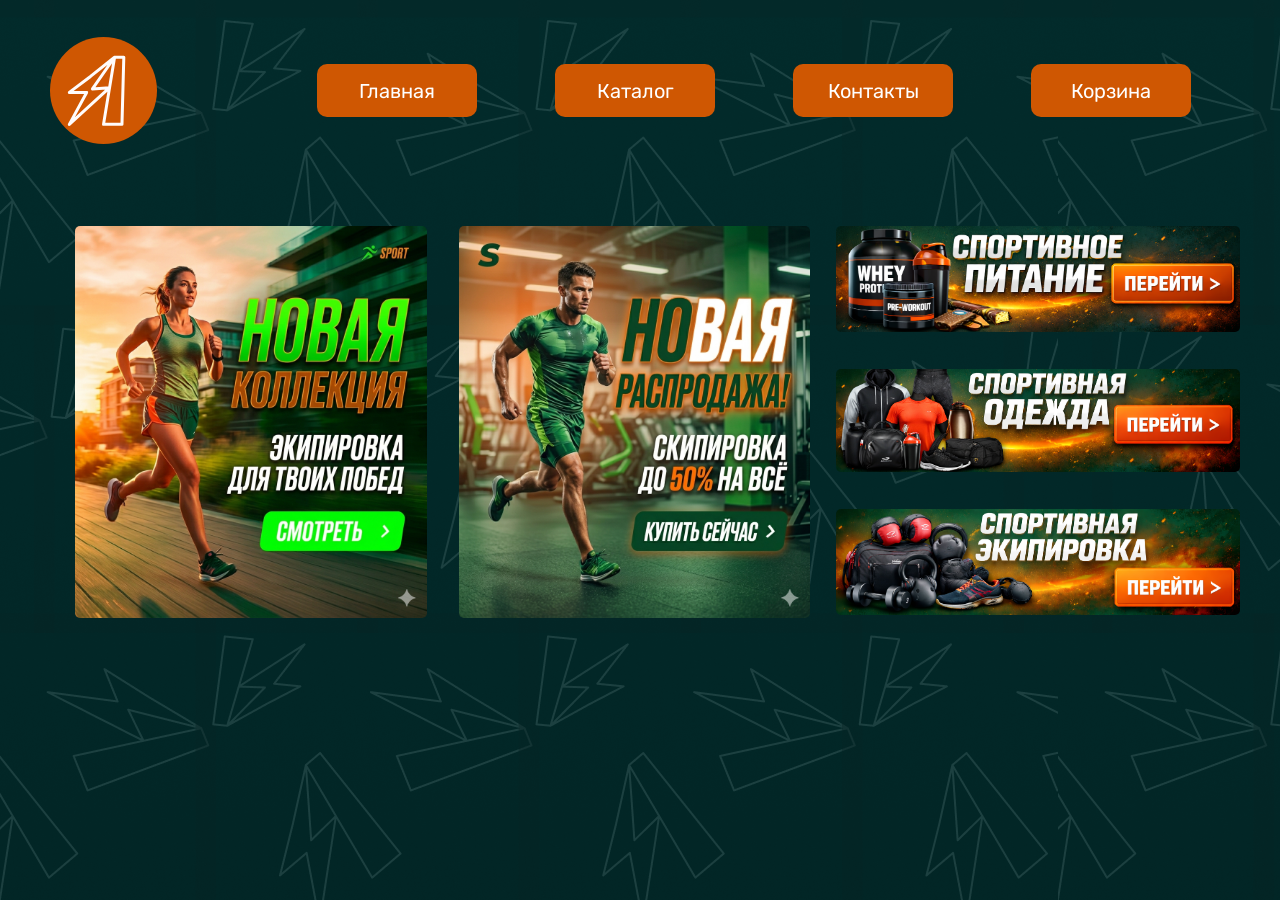
<file: index.html>
<!DOCTYPE html>
<html lang="ru">
<head>
    <meta charset="UTF-8">
    <meta name="viewport" content="width=device-width, initial-scale=1.0">
    <title>Главная</title>
    <link rel="stylesheet" href = "style.css">
    <link rel="preconnect" href="https://fonts.googleapis.com">
    <link rel="preconnect" href="https://fonts.gstatic.com" crossorigin>
    <link href="https://fonts.googleapis.com/css2?family=Rubik:ital,wght@0,300..900;1,300..900&display=swap" rel="stylesheet">
</head>
<body>

<header>
    <div class="logo"><a href=""><img src="assets/logo.svg"></a></div>
    <nav>
        <ul>
            <li><a href="#">Главная</a></li>
            <li><a href="каталог/каталог">Каталог</a></li>
            <li><a href="#">Контакты</a></li>
            <li><a href="#">Корзина</a></li>
        </ul>
    </nav>
</header>
<div class="wrapper">
    <div class="container">
        <main class="content">
              <div class="left">
                <div class="square">
                    <a href="каталог/каталог">
                        <img src="assets/banner1.png">
                    </a>
                </div>
                <div class="square">
                    <a href="каталог/каталог">
                        <img src="assets/banner2.png">
                    </a>
                </div>
            </div>

            <div class="right">
                <div class="rect">
                    <a href="каталог/каталог">
                        <img src="assets/banner3.png">
                    </a>
                </div>
                <div class="rect">
                    <a href="каталог/каталог">
                        <img src="assets/banner4.png">
                    </a>
                </div>
                <div class="rect">
                    <a href="каталог/каталог">
                        <img src="assets/banner5.png">
                    </a>
                </div>
            </div>
        </main>
    </div>
</div>

<!-- <footer class="footer">
    &copy; 2026 Все права защищены.
</footer> -->
</body>
</html>
</file>
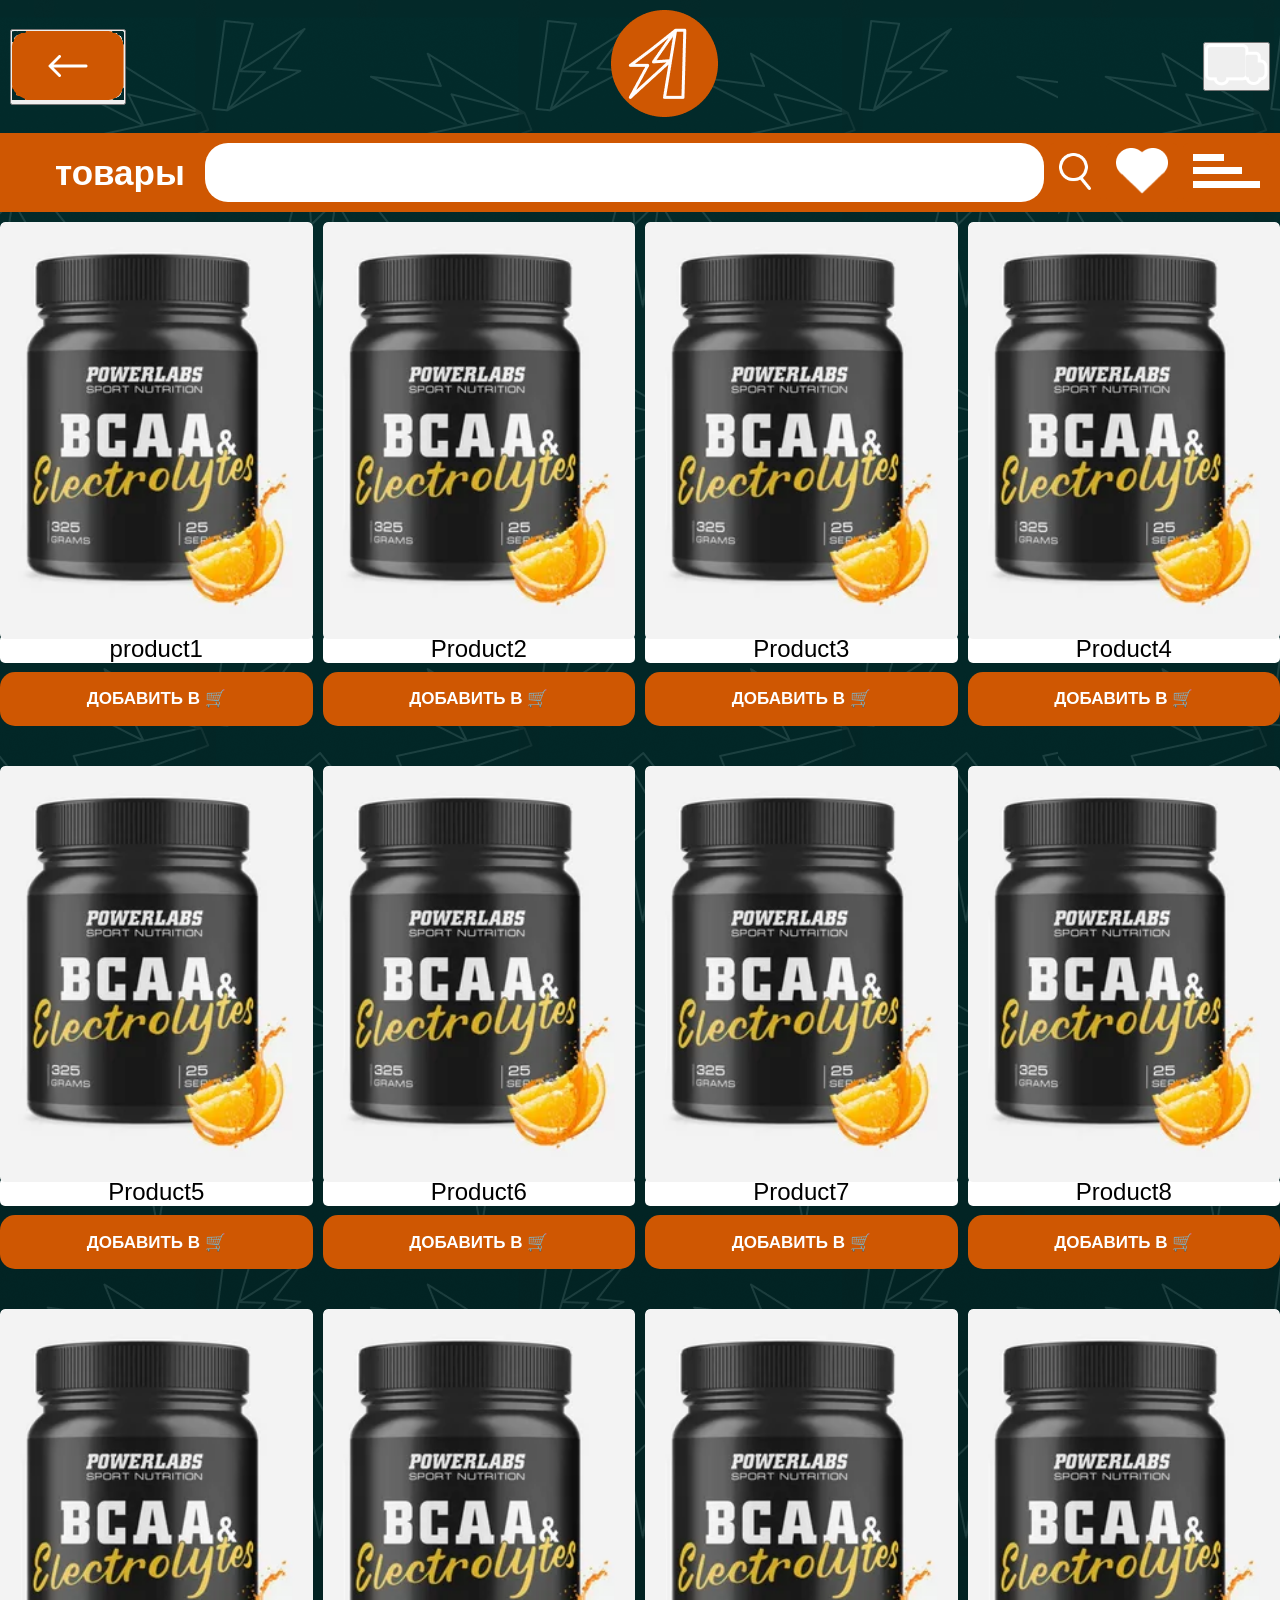
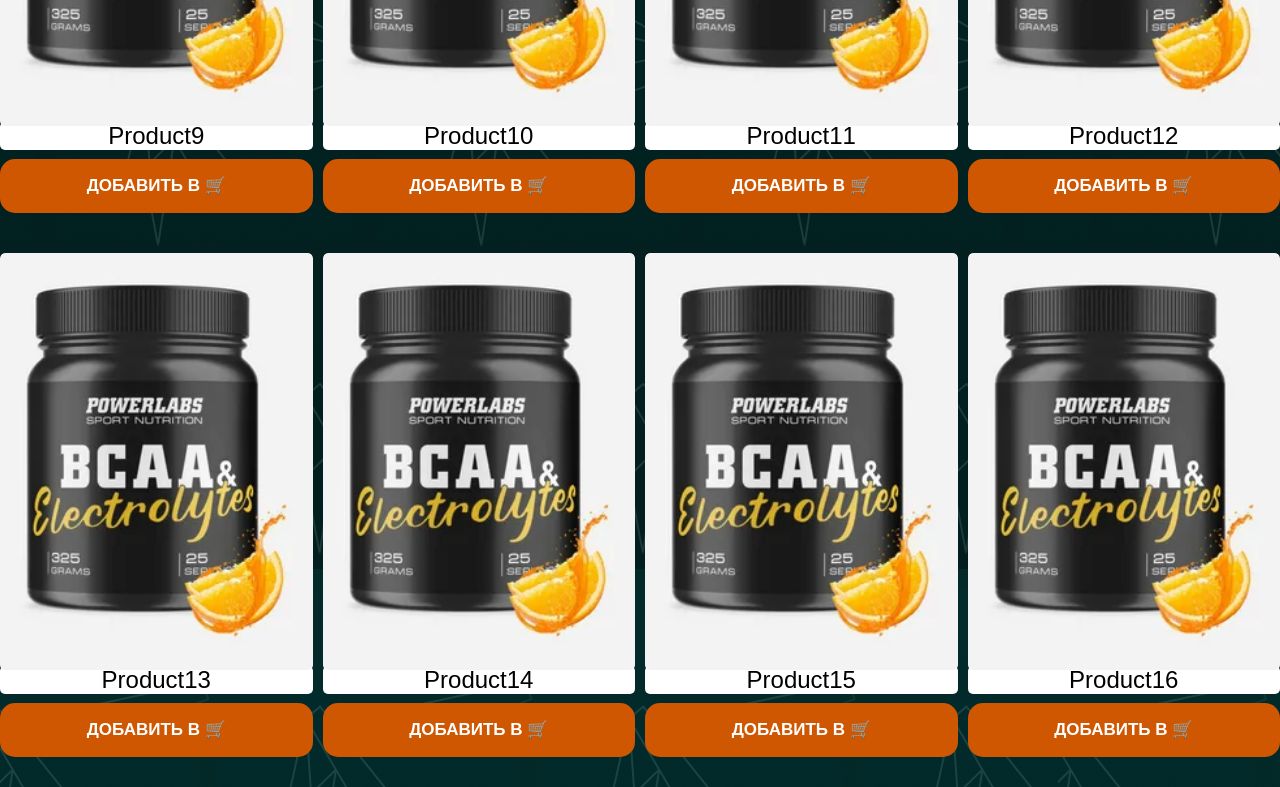
<file: каталог/каталог.html>
<!DOCTYPE html>
<html lang="en">
<head>
    <meta charset="UTF-8">
    <meta name="viewport" content="width=device-width, initial-scale=1.0">
    <title>Каталог</title>
    <link rel="stylesheet" href="каталог.css">
</head>
<body>
    <header>
        <button id="backBtn" onclick="history.back()"><img src="Images/Кнопка назад.png"></button>
        <div class="logo"><img src="Images/лого.png"></div>
        <button id="cartBtn"><img src="Images/доставка.png"></button>
    </header>
    <main>
        <section class="search-bar">
            <div class="search-bar_txt">товары</div>
                <input type="text" id="searchInput">
            <button onclick="searchProducts()"><img src="Images/поиск.png" id="search_img"></button>
            <button><img src="Images/избранное.png" id="like_img"></button>
            <button><img src="Images/меню.png" id="menu_img"></button>
        </section>
        <section class="product-grid" id="productGrid">
            <!-- Товары будут добавлены через JavaScript -->
        </section>
    </main>
    <script src="каталог.js"></script>   
</body>
</html>
</file>
<file: style.css>
* {
    margin: 0;
    padding: 0;
    box-sizing: border-box;
    font-family: Rubik, sans-serif;
}
body {
    background-image: url('assets/Rectangle67.png');
    min-height: 100vh;
}
header {
    display: flex;
    align-items: center;
    justify-content: space-between;
    padding: 25px 50px;
    padding-bottom: 70px;
    background: rgba(245, 158, 11, 0);
    color: white;
}
header {
  opacity: 0;
  animation: ani 2.5s forwards;
}
@keyframes ani {
  0% {opacity: 0;}
  100% {opacity: 1;}
}
.logo {
    width: 107px;
    height: 107px;
}
nav ul {
    display: flex;
    list-style: none;
}

nav li {
    flex: 1;
}
nav a {
    display: flex;
    align-items: center;
    justify-content: center;
    width: 160px;
    height: 53px;
    border-radius: 10px;
    text-align: center;
    margin: 39px;
    color: white;
    font-size: 20px;
    text-decoration: none;
    background: #CF5702;
    transition: 0.3s;
}
nav a:hover {
    background: #983f00;
}
.container {
    max-width: 1200px;
    margin: 0 auto;
    padding-left: 35px;
    padding-right: 50px;
    flex: 1;
}
.container {
  opacity: 0;
  animation: ani1 2.5s forwards;
}
@keyframes ani1 {
  0% {opacity: 0;}
  100% {opacity: 1;}
}
.content {
    display: grid;
    grid-template-columns: 2fr 1fr;
    gap: 32px;
}
.left {
    display: grid;
    grid-template-columns: repeat(2, 1fr);
    gap: 32px;
}
.square {
    display: flex;
    width: 100%;
    aspect-ratio: 303 / 338;
    background: #cf570200;
    color: white;
    text-align: center;
    align-items: center;
    justify-content: center;
    border-radius: 5px;
    transition: transform 0.2s;
}
.square:hover {
  transform: scale(1.1); /* Увеличение на 150% */
}
.square img {
    width: 100%;
    height: 100%;
    object-fit: cover; /* Заполнит всё пространство, слегка обрезав края, если пропорции не совпадут */
    /* Или используйте object-fit: contain; если важно видеть картинку целиком без обрезки */
    border-radius: 5px;
}
.right {
    display: grid;
    grid-template-rows: repeat(3, 1fr);
    gap: 32px;
}
.rect {
    display: flex;
    width: 100%;
    aspect-ratio: 303 / 82;
    background: #cf570200;
    color: white;
    text-align: center;
    align-items: center;
    justify-content: center;
    border-radius: 5px;
    background-image: url();
    transition: transform 0.2s;
}
.rect:hover {
  transform: scale(1.1); /* Увеличение на 150% */
}
.rect img {
    width: 100%;
    height: 100%;
    object-fit: cover; /* Заполнит всё пространство, слегка обрезав края, если пропорции не совпадут */
    /* Или используйте object-fit: contain; если важно видеть картинку целиком без обрезки */
    border-radius: 5px;
}
.footer {
    background: #2222224c;
    color: #fff;
    text-align: center;
    padding: 20px 0;
    font-family: 'Rubik', sans-serif;
    font-size: 14px;
    margin-top: auto;
}
.cart-column {
    display: flex;
    align-items: center;
    flex-direction: column;
    gap: 10px;
    max-width: 300px;
    margin: 0 auto;
    padding: 20px;
}
.card {
    display: flex;
    padding: 15px;
    border: 1px solid #ccc;
    border-radius: 8px;
    background: linear-gradient(180deg, rgba(16, 80, 80, 0.7) 0%, rgba(29, 122, 122, 0.7) 100%);
    box-shadow: 0 2px 5px rgba(0,0,0,0.1);
    width: 750px;
    height: 250px;
    position: relative;
    color: white;
}
.card-img {
    height: 225px;
}
.card-title {
    padding-left: 10px;
    padding-top: 10px;
    position: relative;
    font-size: 20px;
}
.button {
    height: 50px;
}
</file>
<file: каталог/каталог.css>
* {
    margin: 0;
    padding: 0;
    box-sizing: border-box;
}

body {
    font-family: 'Arial', sans-serif;
    background-image: url('Images/фон.png')
}

header {
    display: flex;
    justify-content: space-between;
    align-items: center;
    padding: 10px;
    color: white;
}

.logo {
    font-size: 24px;
}

.search-bar {
    background-color: #CF5702;
    padding: 10px;
    display: flex;
    margin-bottom: 10px;
}
#searchInput{
    font-size: 29px;
    font-weight: bolder;
}
#search_img {
    height: 37px;
}
#like_img {
    height: 46px;
}
#menu_img {
    height: 34px;
    background-color: #CF5702;
}
.search-bar_txt {
    display: flex;
    font-weight: bold;
    color: #FFFFFF;
    align-items: center;
    font-size: 35px;
    margin-right: 20px;
    margin-left: 45px;
}

.search-bar input {
    padding: 5px;
    border: none;
    border-radius: 23px;
    flex: 1;
}

.search-bar button {
    padding: 5px 10px;
    background-color: #CF5702;
    border: none;
    border-radius: 5px;
    margin-left: 5px;
    cursor: pointer;
}

.product-grid {
    display: grid;
    grid-template-columns: repeat(4, 1fr);
    gap: 10px;
}

.product-card {
    border-radius: 5px;
    overflow: hidden;
    margin-bottom: 30px;
}

.product-card img {
    width: 100%;
    height: auto;
    border-radius: 5px;
}

.add-btn {
    background-color: #CF5702;
    border: none;
    border-radius: 15px;
    margin-top: 9px;
    width: 100%;
    height: 54px;
    cursor: pointer;
    display: flex;
    align-items: center;
    justify-content: center;
    font-size: 17px;
    color: #FFFFFF;
    font-weight: bold;
    size: 15px;}

.text {
    background-color: white; 
    height: 28px;
    margin-top: -8px;
    font-size: x-large;
    display: flex;
    border-radius: 5px;
    justify-content: center;}
</file>
